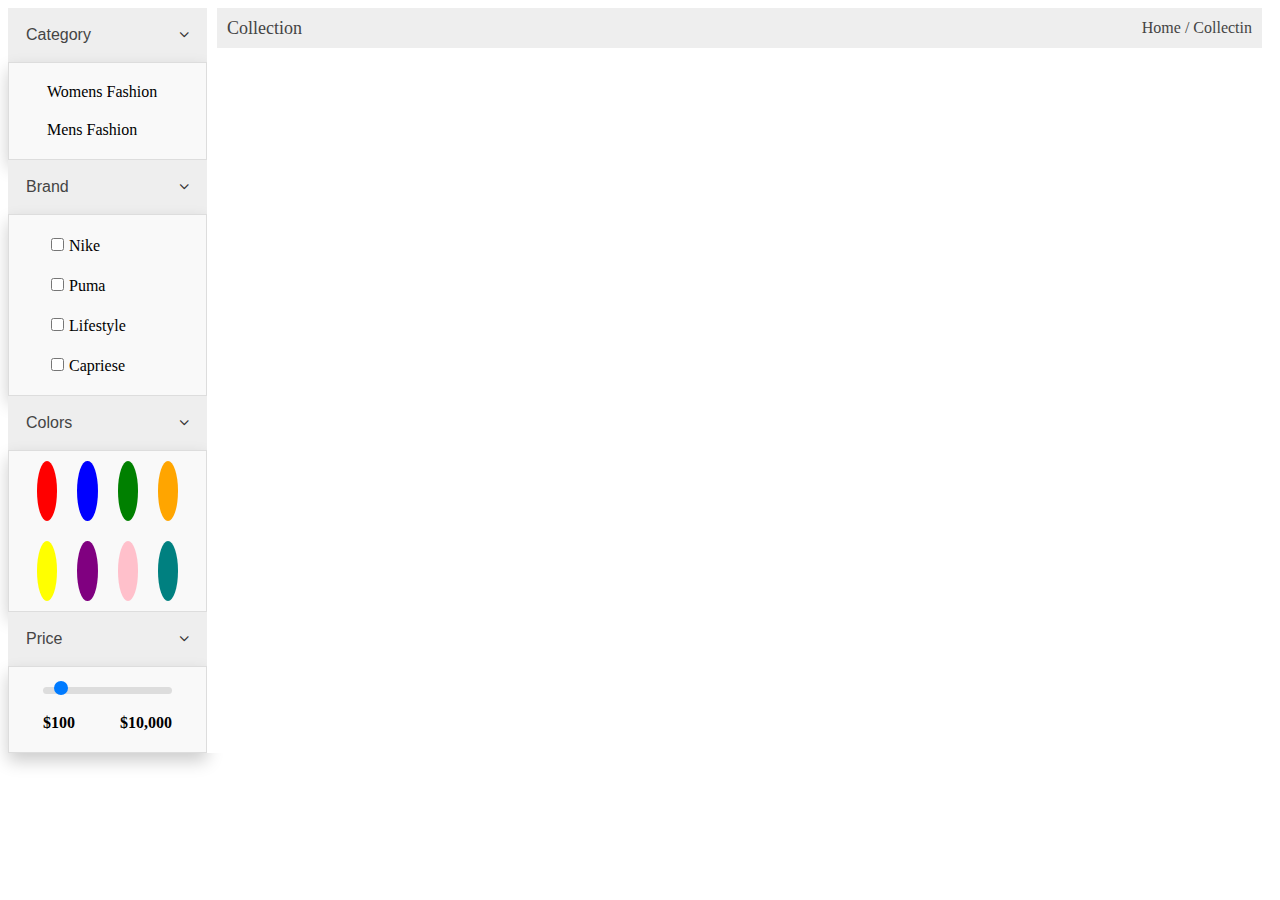
<file: collapse/index.html>
<!DOCTYPE html>
<html lang="en">

<head>
  <meta charset="UTF-8">
  <meta http-equiv="X-UA-Compatible" content="IE=edge">
  <meta name="viewport" content="width=device-width, initial-scale=1.0">
  <title>collapse</title>
  <link rel="stylesheet" href="./style.css">
  <link rel="stylesheet" href="https://cdnjs.cloudflare.com/ajax/libs/font-awesome/4.7.0/css/font-awesome.min.css">
</head>

<body>
  <div class="container">
    <div class="sidebar">
      <!-- content for sidebar -->
      <div class="collapse">
        <button type="button" class="collapsible">Category <i class="fa fa-angle-down" aria-hidden="true"></i></button>
        <div class="content">
          <ul class="content-list">
            <li class="content-item">Womens Fashion</li>
            <li class="content-item">Mens Fashion</li>
          </ul>
        </div>
      </div>
      <div class="collapse">
        <button type="button" class="collapsible">Brand <i class="fa fa-angle-down" aria-hidden="true"></i></button>
        <div class="content">
          <ul class="content-list">
            <li class="content-item"><input type="checkbox" name="" id="">Nike</li>
            <li class="content-item"><input type="checkbox" name="" id="">Puma</li>
            <li class="content-item"><input type="checkbox" name="" id="">Lifestyle</li>
            <li class="content-item"><input type="checkbox" name="" id="">Capriese</li>
          </ul>
        </div>
      </div>
      <div class="collapse">
        <button type="button" class="collapsible">Colors <i class="fa fa-angle-down" aria-hidden="true"></i></button>
        <div class="content">
          <ul class="circles">
            <li></li>
            <li></li>
            <li></li>
            <li></li>
            <li></li>
            <li></li>
            <li></li>
            <li></li>
          </ul>
        </div>
      </div>

      <div class="collapse">
        <button type="button" class="collapsible">Price <i class="fa fa-angle-down" aria-hidden="true"></i></button>
        <div class="content">
          <div class="price-slider">
            <input type="range" id="priceRange" min="100" max="10000" step="100" value="1000">
            <div class="slider-values">
              <span class="min-price">$100</span>
              <span class="max-price">$10,000</span>
            </div>
          </div>

        </div>
      </div>

    </div>
    <div class="main-content">
      <!-- content for main content -->
      <div class="title-bar">
        <span class="title">Collection</span>
        <div class="subtitle">
          Home / Collectin
        </div>
      </div>

      <section class="product" id="product">
       
      </section>

      <!-- <div id="data-container"></div> -->
      <div id="pagination-container"></div>

      <!-- <div class="pagination">
        <button class="prev" disabled>&laquo;</button>
        <button class="page active">1</button>
        <button class="page">2</button>
        <button class="page">3</button>
        <button class="next">&raquo;</button>
      </div> -->

    </div>
  </div>

</body>
<script src="https://code.jquery.com/jquery-3.6.0.min.js"></script>
<script src="./script.js"></script>

</html>
</file>
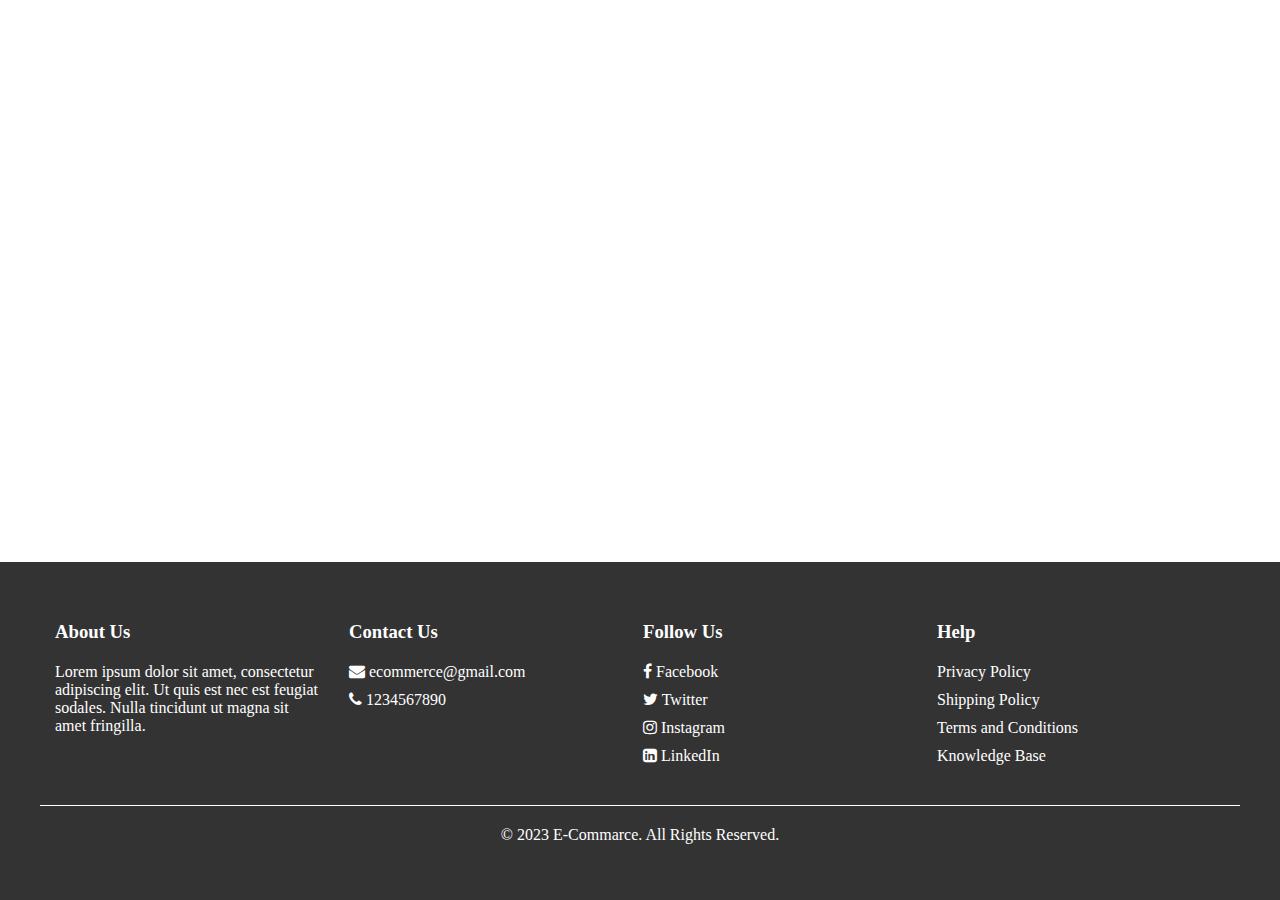
<file: footer/index.html>
<!DOCTYPE html>
<html lang="en">

<head>
    <meta charset="UTF-8">
    <meta http-equiv="X-UA-Compatible" content="IE=edge">
    <meta name="viewport" content="width=device-width, initial-scale=1.0">
    <title>Footer</title>
    <link rel="stylesheet" href="./style.css">
    <link rel="stylesheet" href="https://cdnjs.cloudflare.com/ajax/libs/font-awesome/4.7.0/css/font-awesome.min.css">
</head>

<body>
    <main></main>
    <footer>
        <div class="container">
            <div class="row">
                <div class="col-md-4">
                    <h3>About Us</h3>
                    <p>Lorem ipsum dolor sit amet, consectetur adipiscing elit. Ut quis est nec est feugiat sodales.
                        Nulla tincidunt ut magna sit amet fringilla.</p>
                </div>
                <div class="col-md-4">
                    <h3>Contact Us</h3>
                    <ul>
                        <li><a href="#"><i class="fa fa-envelope" aria-hidden="true"></i> ecommerce@gmail.com</a>
                        </li>
                        <li><a href="#"><i class="fa fa-phone" aria-hidden="true"></i> 1234567890</a></li>
                    </ul>
                </div>
                <div class="col-md-4">
                    <h3>Follow Us</h3>
                    <ul>
                        <li><a href="#"><i class="fa fa-facebook" aria-hidden="true"></i> Facebook</a></li>
                        <li><a href="#"><i class="fa fa-twitter" aria-hidden="true"></i> Twitter</a></li>
                        <li><a href="#"><i class="fa fa-instagram" aria-hidden="true"></i> Instagram</a></li>
                        <li><a href="#"> <i class="fa fa-linkedin-square" aria-hidden="true"> LinkedIn</i></a></li>
                    </ul>
                </div>
                <div class="col-md-4">
                    <h3>Help</h3>
                    <ul>
                        <li><a href="#">Privacy Policy</a></li>
                        <li><a href="#"> Shipping Policy</a></li>
                        <li><a href="#">Terms and Conditions</a></li>
                        <li><a href="#">Knowledge Base</a></li>


                    </ul>
                </div>
            </div>
            <div class="row">
                <div class="col-md-12">
                    <p>&copy; 2023 E-Commarce. All Rights Reserved.</p>
                </div>
            </div>
        </div>
    </footer>
</body>

</html>
</file>
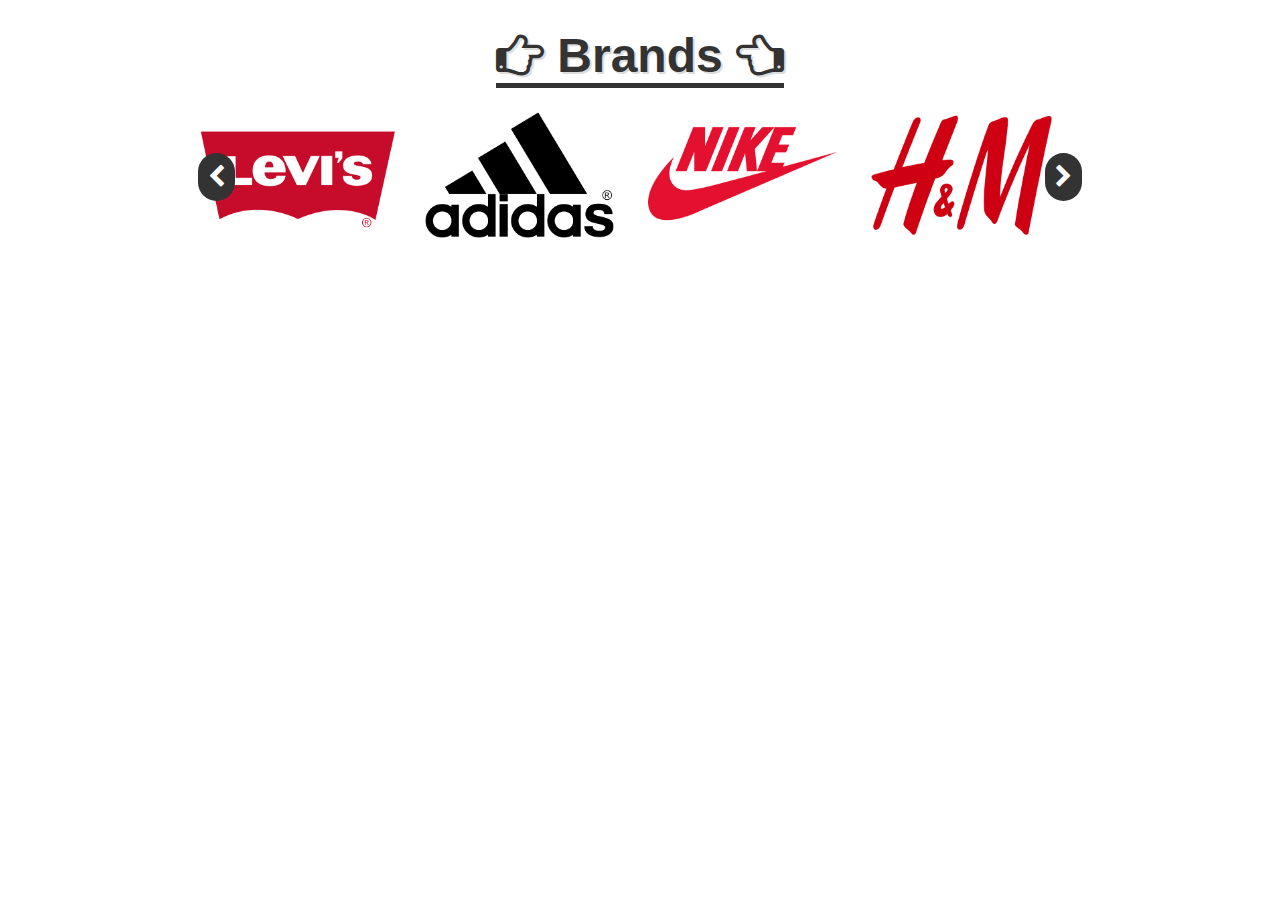
<file: image-slider/index.html>
<!DOCTYPE html>
<html lang="en">

<head>
  <meta charset="UTF-8">
  <meta http-equiv="X-UA-Compatible" content="IE=edge">
  <meta name="viewport" content="width=device-width, initial-scale=1.0">
  <title>Image Slider</title>
  <link rel="stylesheet" href="./style.css">
  <link rel="stylesheet" href="https://cdnjs.cloudflare.com/ajax/libs/font-awesome/4.7.0/css/font-awesome.min.css">
</head>

<body>
  <div class="brand-container">
    <h1 class="heading"><i class="fa fa-hand-o-right" aria-hidden="true"></i> Brands <i class="fa fa-hand-o-left" aria-hidden="true"></i></h1>
    <div class="brand-slider-container">
      <div class="brand-slider">
        <div class="brand-slide">
          <img src="./brand-image/brand_01.png" alt="Brand 1">
        </div>
        <div class="brand-slide">
          <img src="./brand-image/brand_02.png" alt="Brand 2">
        </div>
        <div class="brand-slide">
          <img src="./brand-image/brand_03.png" alt="Brand 3">
        </div>
        <div class="brand-slide">
          <img src="./brand-image/brand_04.png" alt="Brand 4">
        </div>
        <div class="brand-slide">
          <img src="./brand-image/brand_01.png" alt="Brand 5">
        </div>
        <div class="brand-slide">
          <img src="./brand-image/brand_02.png" alt="Brand 6">
        </div>
        <div class="brand-slide">
          <img src="./brand-image/brand_03.png" alt="Brand 7">
        </div>
        <div class="brand-slide">
          <img src="./brand-image/brand_04.png" alt="Brand 8">
        </div>
      </div>
      <button class="prev-btn"><i class="fa fa-chevron-left"></i></button>
      <button class="next-btn"><i class="fa fa-chevron-right"></i></button>
    </div>
  </div>

</body>
<script src="./script.js"></script>

</html>
</file>
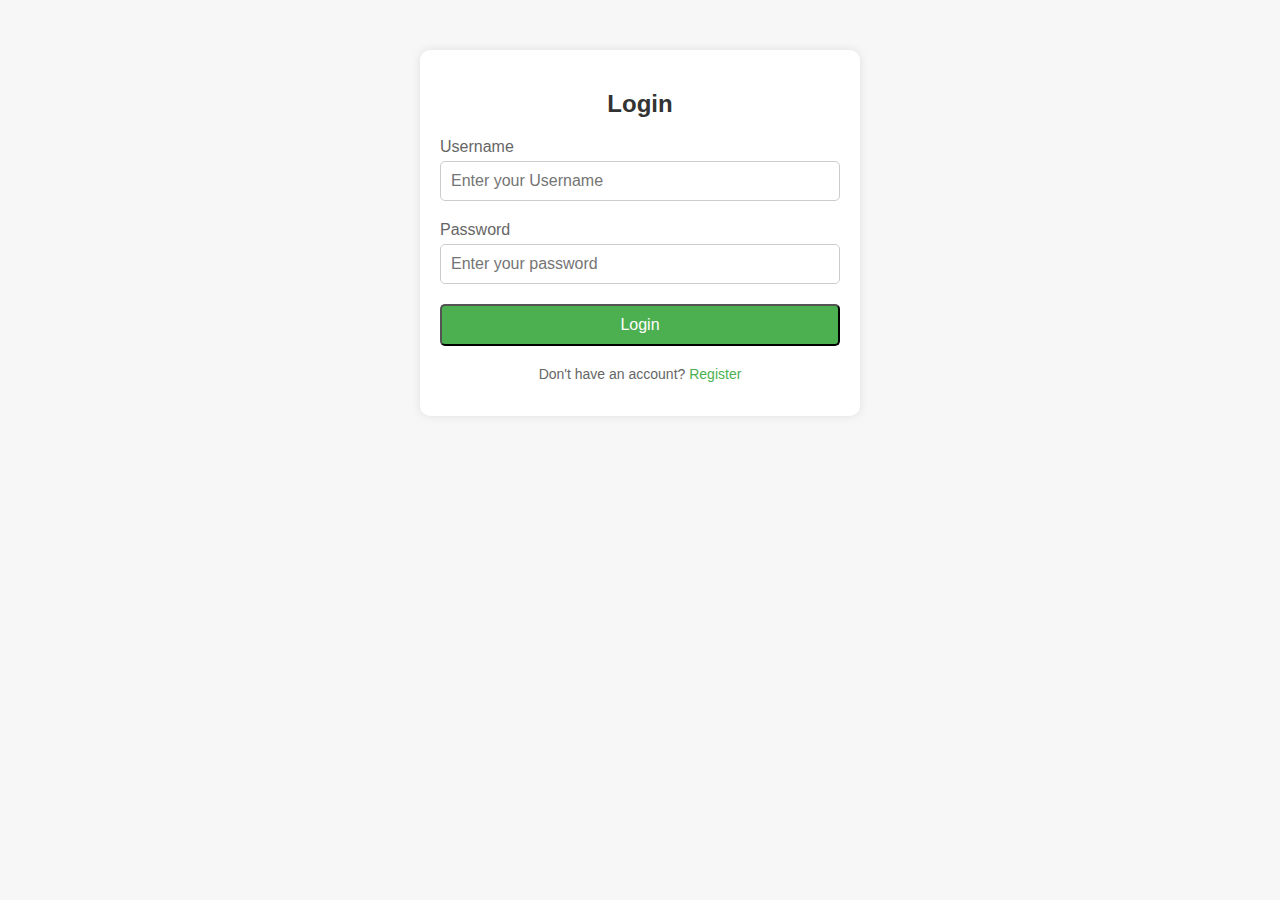
<file: login/index.html>
<!DOCTYPE html>
<html lang="en">

<head>
    <meta charset="UTF-8">
    <meta http-equiv="X-UA-Compatible" content="IE=edge">
    <meta name="viewport" content="width=device-width, initial-scale=1.0">
    <title>Login</title>
    <link rel="stylesheet" href="./style.css">
</head>

<body>
    <div class="container">
        <div class="form-login">
            <div class="form-header">
              <h2>Login</h2>
            </div>
            <form>
              <div class="form-group">
                <label for="username">Username</label>
                <input type="text" id="username" class="username" name="username" placeholder="Enter your Username">
              </div>
              <div class="form-group">
                <label for="password">Password</label>
                <input type="password" id="password" class="password" name="password" placeholder="Enter your password">
              </div>
              <div class="form-group">
                <button type="submit">Login</button>
              </div>
            </form>
            <div class="form-footer">
              <p>Don't have an account? <a href="#" class="register-link">Register</a></p>
            </div>
          </div>
          
          <div class="form-registration">
            <div class="form-header">
              <h2>Register</h2>
            </div>
            <form>
              <div class="form-group">
                <label for="name">Name</label>
                <input type="text" id="name" name="name" placeholder="Enter your name">
              </div>
              <div class="form-group">
                <label for="email">Email</label>
                <input type="text" id="email" name="email" placeholder="Enter your email">
              </div>
              <div class="form-group">
                <label for="password">Password</label>
                <input type="password" id="password" name="password" placeholder="Enter your password">
              </div>
              <div class="form-group">
                <button type="submit">Register</button>
              </div>
            </form>
            <div class="form-footer">
              <p>Already have an account? <a href="#" class="login-link">Login</a></p>
            </div>
          </div>
    </div>
    
</body>
<script src="./script.js"></script>

</html>
</file>
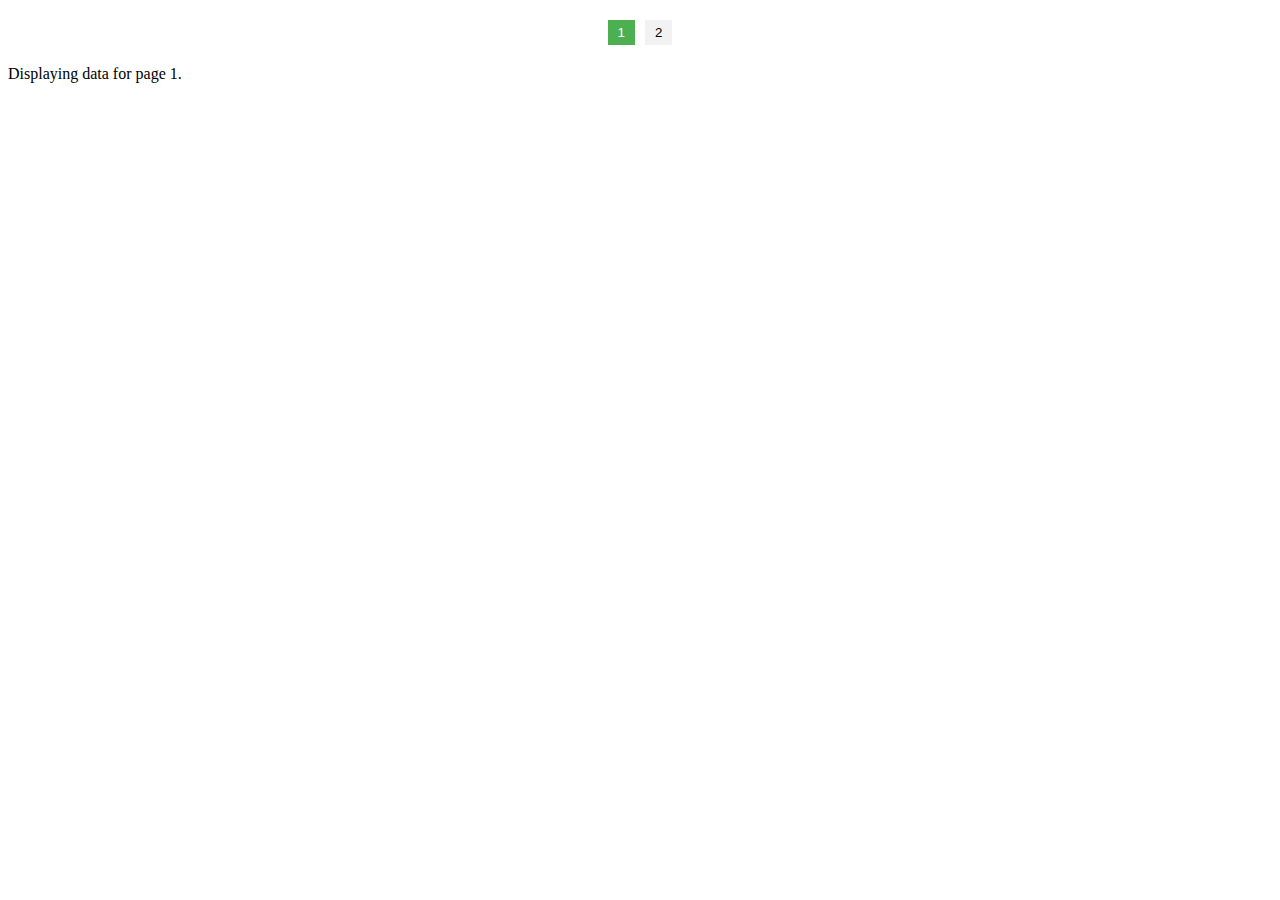
<file: Pagination/index.html>
<!DOCTYPE html>
<html lang="en">

<head>
    <meta charset="UTF-8">
    <meta http-equiv="X-UA-Compatible" content="IE=edge">
    <meta name="viewport" content="width=device-width, initial-scale=1.0">
    <title>Pagination</title>
    <link rel="stylesheet" href="./style.css">
</head>

<body>
    <div id="pagination"></div>
    <div id="data"></div>

</body>
<script src="./script.js"></script>
</html>
</file>
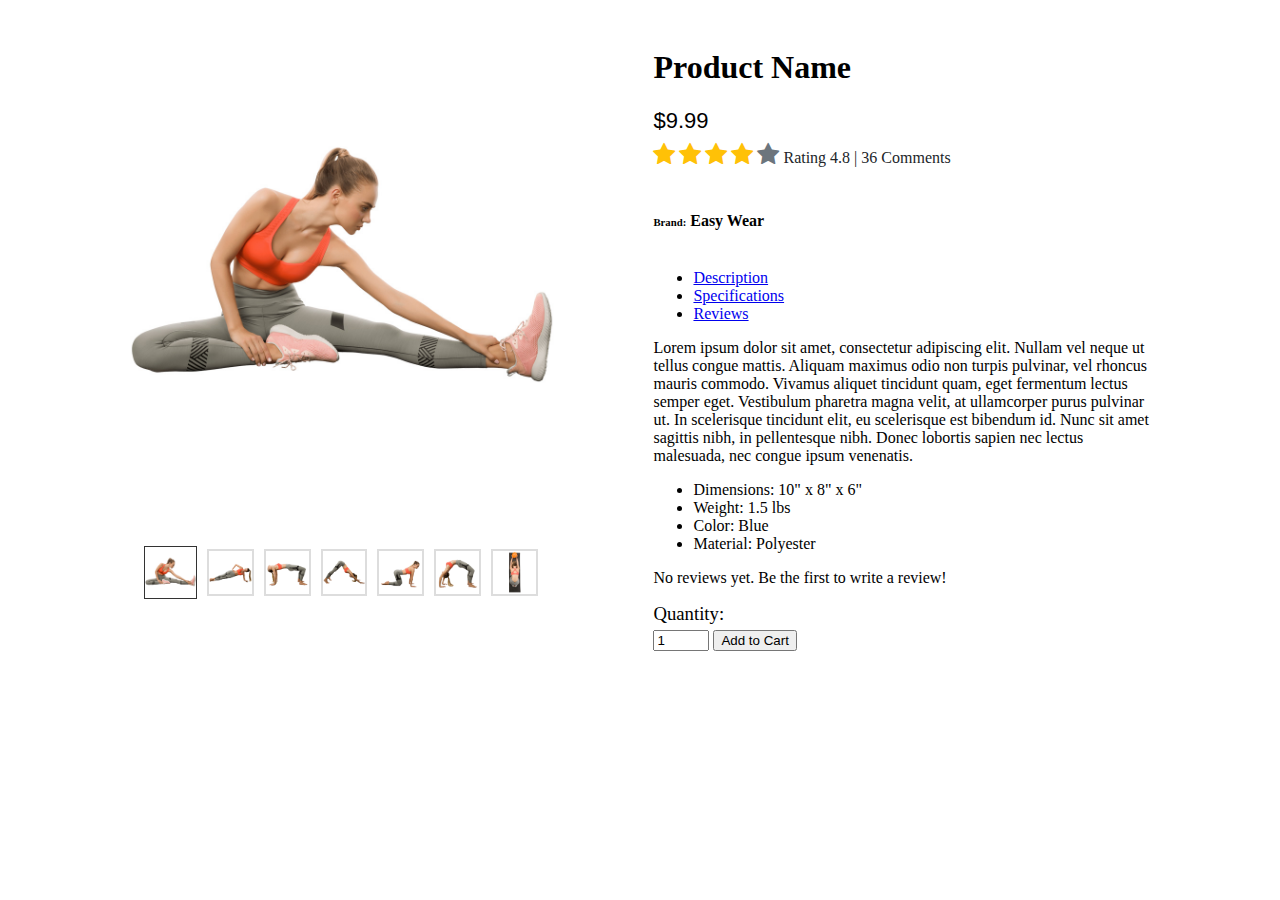
<file: product-details/index.html>
<!DOCTYPE html>
<html lang="en">
<head>
    <meta charset="UTF-8">
    <meta http-equiv="X-UA-Compatible" content="IE=edge">
    <meta name="viewport" content="width=device-width, initial-scale=1.0">
    <title>Product Details</title>
    <link rel="stylesheet" href="./style.css">
    <link rel="stylesheet" href="https://cdnjs.cloudflare.com/ajax/libs/font-awesome/4.7.0/css/font-awesome.min.css">
</head>
<body>
    <div class="product-details">
		<div class="product-gallery">
			<div class="product-image-details">
				<img src="./image/product_single_02.jpg" alt="Product Image">
			</div>
			<div class="thumbnail-images">
                <img src="./image/product_single_02.jpg" alt="Thumbnail Image 1" class="active-img">
				<img src="./image/product_single_03.jpg" alt="Thumbnail Image 2">
				<img src="./image/product_single_04.jpg" alt="Thumbnail Image 3">
				<img src="./image/product_single_05.jpg" alt="Thumbnail Image 4">
                <img src="./image/product_single_06.jpg" alt="Thumbnail Image 5">
				<img src="./image/product_single_07.jpg" alt="Thumbnail Image 6">
				<img src="./image/product_single_01.jpg" alt="Thumbnail Image 7">
			</div>
		</div>
		<div class="product-info">
			<h1>Product Name</h1>
			<div class="product-price">$9.99</div>
            <div class="py-2 product-review">
                <i class="fa fa-star text-warning"></i>
                <i class="fa fa-star text-warning"></i>
                <i class="fa fa-star text-warning"></i>
                <i class="fa fa-star text-warning"></i>
                <i class="fa fa-star text-secondary"></i>
                <span class="list-inline-item text-dark">Rating 4.8 | 36 Comments</span>
            </div>
            <ul class="list-inline">
                <li class="list-inline-item">
                    <h6>Brand:</h6>
                </li>
                <li class="list-inline-item">
                    <p class="text-muted"><strong>Easy Wear</strong></p>
                </li>
            </ul>
			<div class="product-description">
				<ul class="nav-tabs">
					<li class="active"><a href="#description" class="tab-link">Description</a></li>
					<li><a href="#specs" class="tab-link">Specifications</a></li>
					<li><a href="#reviews" class="tab-link">Reviews</a></li>
				</ul>
				<div class="tab-content">
					<div id="description" class="tab active">
						<p>Lorem ipsum dolor sit amet, consectetur adipiscing elit. Nullam vel neque ut tellus congue mattis. Aliquam maximus odio non turpis pulvinar, vel rhoncus mauris commodo. Vivamus aliquet tincidunt quam, eget fermentum lectus semper eget. Vestibulum pharetra magna velit, at ullamcorper purus pulvinar ut. In scelerisque tincidunt elit, eu scelerisque est bibendum id. Nunc sit amet sagittis nibh, in pellentesque nibh. Donec lobortis sapien nec lectus malesuada, nec congue ipsum venenatis.</p>
					</div>
					<div id="specs" class="tab">
						<ul>
							<li>Dimensions: 10" x 8" x 6"</li>
							<li>Weight: 1.5 lbs</li>
							<li>Color: Blue</li>
							<li>Material: Polyester</li>
						</ul>
					</div>
					<div id="reviews" class="tab">
						<p>No reviews yet. Be the first to write a review!</p>
					</div>
				</div>
			</div>
			<form>
				<label for="quantity">Quantity:</label>
				<input type="number" id="quantity" name="quantity" min="1" max="10">
				<button type="submit" class="add-to-cart">Add to Cart</button>
			</form>
		</div>
	</div>
</body>
<script src="./script.js"></script>
</html>
</file>
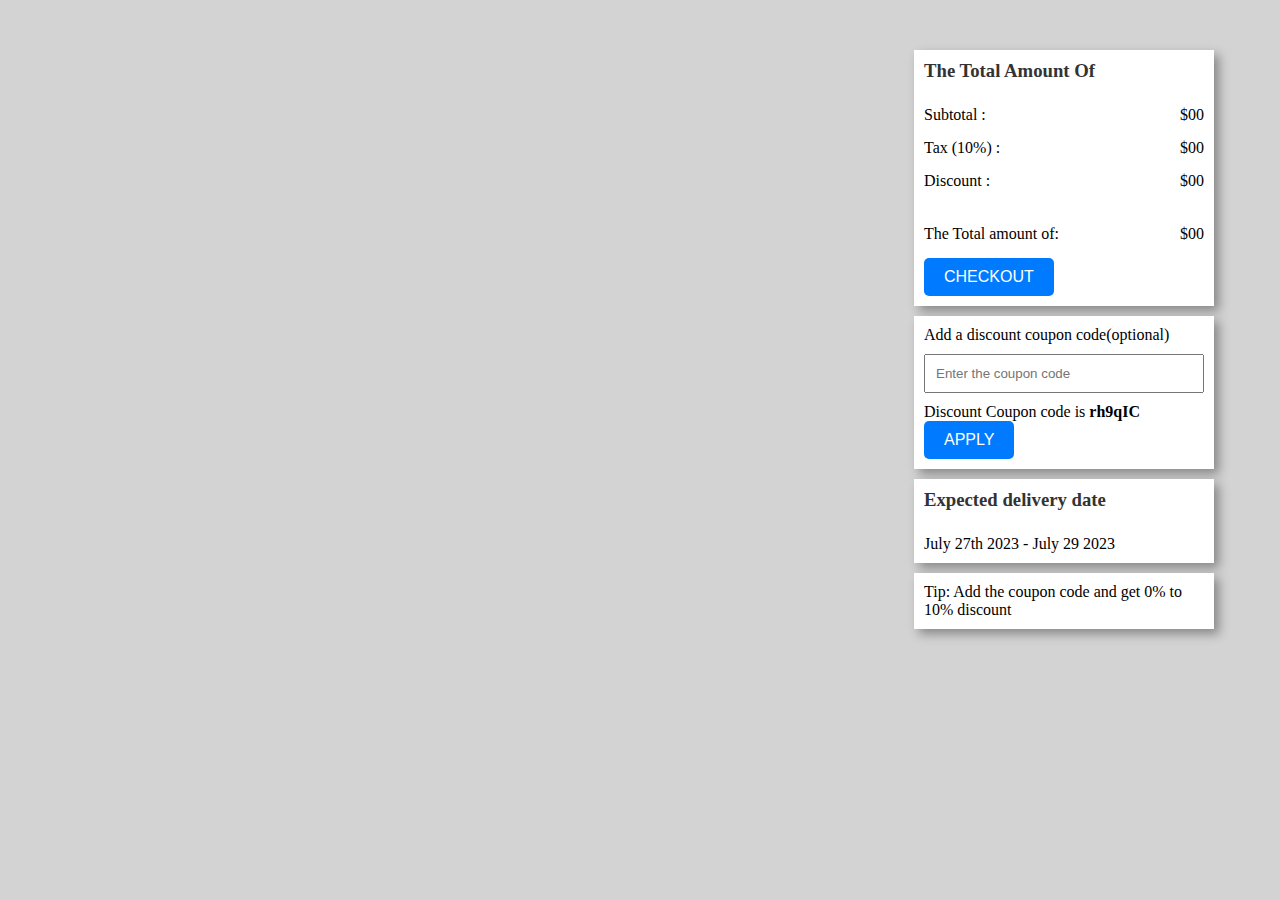
<file: Shopping-card-01/index.html>
<!DOCTYPE html>
<html lang="en">

<head>
    <meta charset="UTF-8">
    <meta http-equiv="X-UA-Compatible" content="IE=edge">
    <meta name="viewport" content="width=device-width, initial-scale=1.0">
    <title>Shopping Cart-01</title>
    <link rel="stylesheet" href="./style.css">
    <link rel="stylesheet" href="https://cdnjs.cloudflare.com/ajax/libs/font-awesome/4.7.0/css/font-awesome.min.css">
</head>

<body>
    <div class="container">
        <div class="alert">
            <div class="alert-message">
                <p></p>
                <i class="fa fa-times alert-close" aria-hidden="true"></i>
            </div>
        </div>
       
        <div class="shopping-cart">
            
            <div class="shopping-cart-right">
                
            </div>

            <div class="shopping-cart-left">
                <div class="shopping-cart-calculation">
                    <h3>The Total Amount Of</h3>
                    <p class="subtotal">Subtotal : <span>$00</span></p>
                    <p class="tax">Tax (10%) : <span>$00</span></p>
                    <p class="discount">Discount <label></label>: <span>$00</span></p>
                    

                    <p class="total">The Total amount of: <span>$00</span></p>

                    <button class="btn-checkout">Checkout</button>
                </div>

                <div class="discount-coupon">
                    <p class="coupon-title">Add a discount coupon code(optional)</p>
                    <input type="text" class="txt-discount-coupon" placeholder="Enter the coupon code"/>
                    <p class="discount-coupon-no">Discount Coupon code is <b>bLYQB6</b></p>
                    <button class="btn-apply">Apply</button>
                </div>

                <div class="delivery-date-info">
                    <h3>Expected delivery date</h3>
                    <p class="delivery-date">July 27th 2023 - July 29 2023</p>
                </div>

                <div>
                    <p class="tip">Tip: Add the coupon code and get 0% to 10% discount</p>
                </div>
            </div>
        </div>
    </div>
</body>
    <script src="./script.js"></script>
</html>
</file>
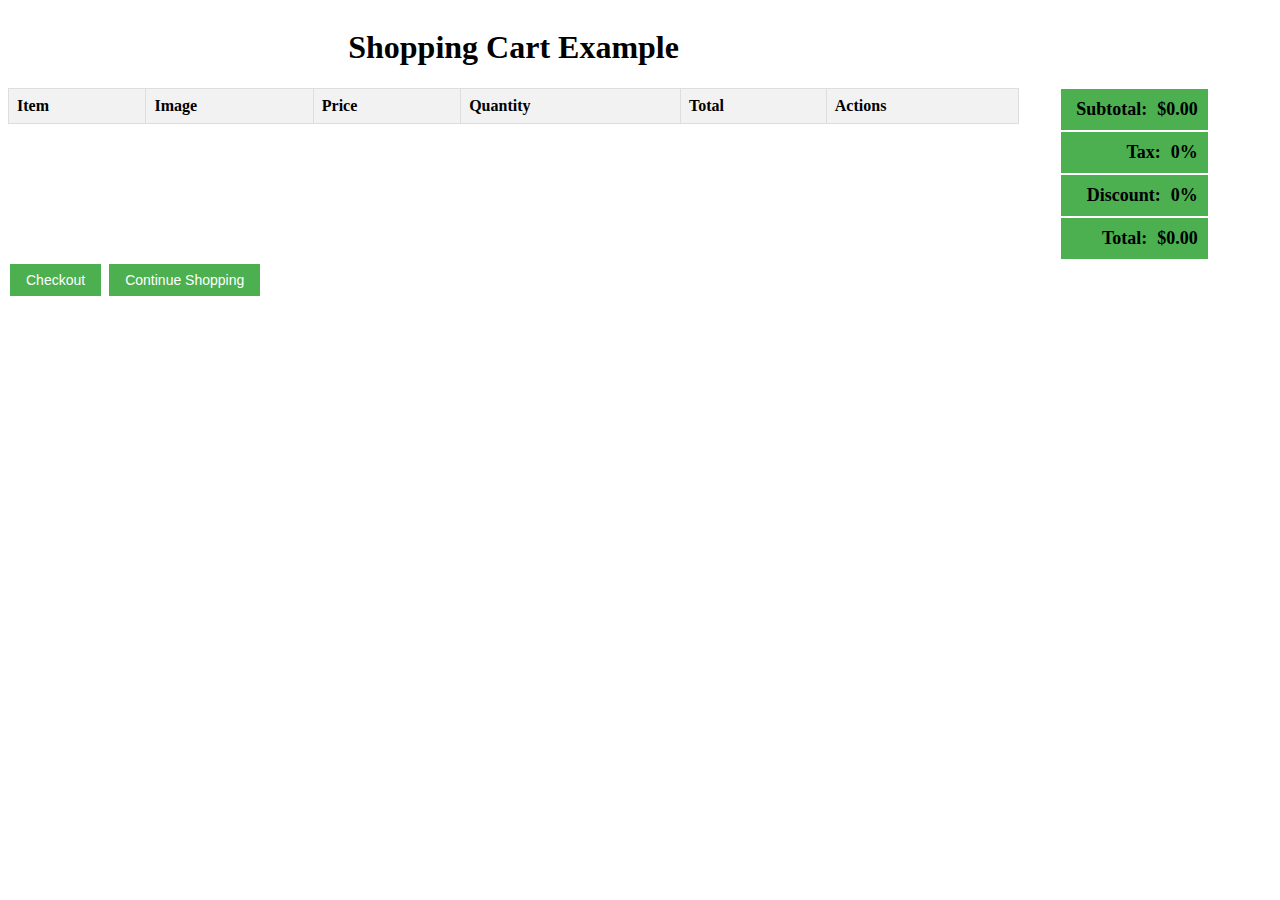
<file: shopping-card/index.html>
<!DOCTYPE html>
<html lang="en">

<head>
  <meta charset="UTF-8">
  <meta http-equiv="X-UA-Compatible" content="IE=edge">
  <meta name="viewport" content="width=device-width, initial-scale=1.0">
  <title>Shopping Card</title>
  <link rel="stylesheet" href="./style.css">
</head>

<body>
 
  <div class="shoping-card">
    
    <div class="item-table">
     <h1>Shopping Cart Example</h1>
      <table id="cart-table">
        <thead>
          <tr>
            <th>Item</th>
            <th>Image</th>
            <th>Price</th>
            <th>Quantity</th>
            <th>Total</th>
            <th>Actions</th>
          </tr>
        </thead>
        <tbody>
          <!-- Cart items will be added here dynamically using JavaScript -->
        </tbody>
      </table>
    </div>
    <div class="calcultion">
      <div id="totals">
       
        <div class="subtotal"><span>Subtotal:</span> $0.00</div>
        <div class="tax"><span>Tax:</span> 0%</div>
        <div class="discount"><span>Discount:</span> 0%</div>
        <div class="total_amount"><span>Total:</span> $0.00</div>
      </div>
    </div>
  </div>


  <button id="checkout">Checkout</button>
  <button id="continue">Continue Shopping</button>

</body>
<script src="https://code.jquery.com/jquery-3.6.0.min.js"></script>
<script src="./script.js"></script>

</html>
</file>
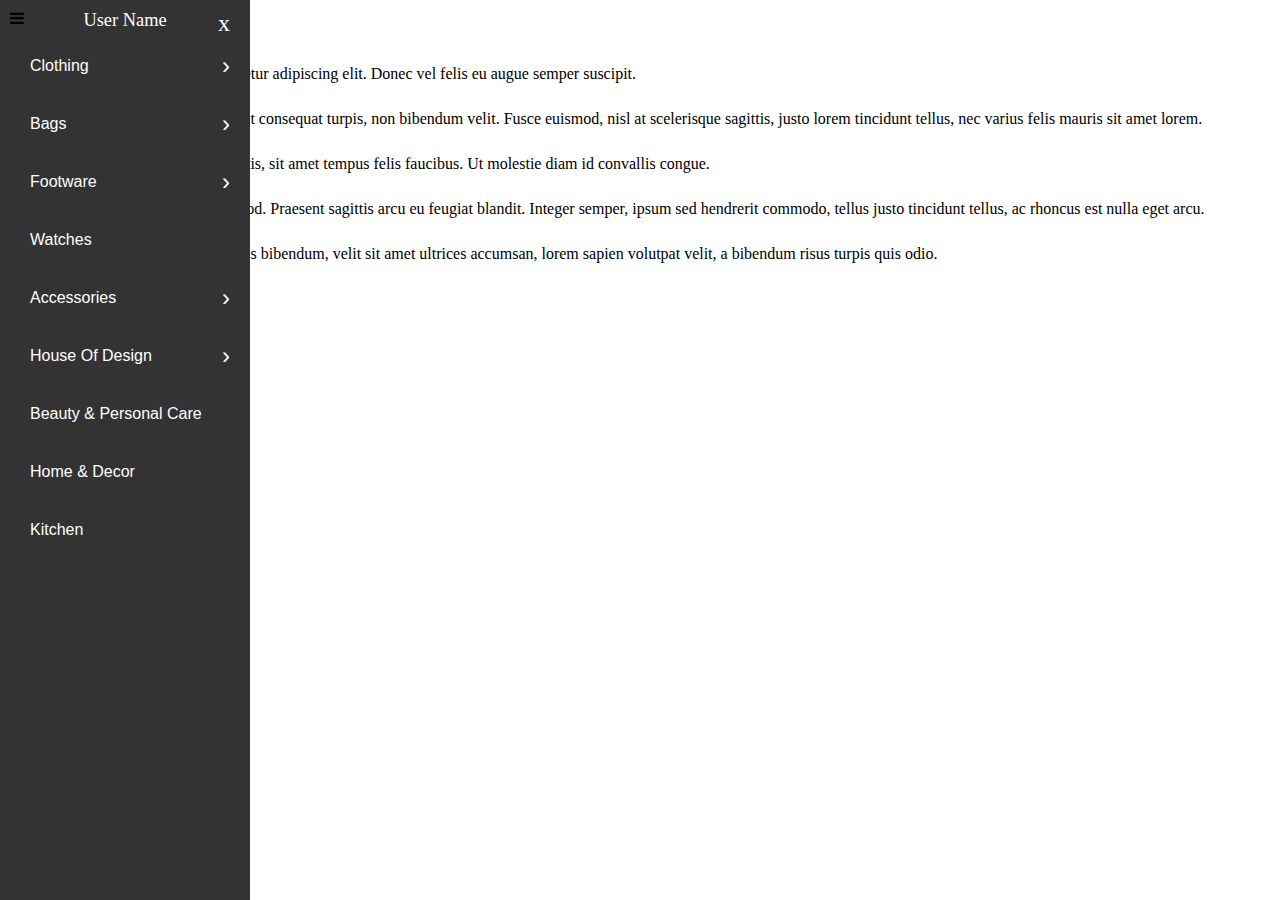
<file: side-navbar/index.html>
<!DOCTYPE html>
<html lang="en">

<head>
    <meta charset="UTF-8">
    <meta http-equiv="X-UA-Compatible" content="IE=edge">
    <meta name="viewport" content="width=device-width, initial-scale=1.0">
    <title>sidebar</title>
    <link rel="stylesheet" href="./style.css">
    <link rel="stylesheet" href="https://cdnjs.cloudflare.com/ajax/libs/font-awesome/4.7.0/css/font-awesome.min.css">
</head>

<body>
    
    
    <nav id="sidebar" class="sidebar">
        <ul class="side-navbar" id="side-navbar">
            <p class="user-name"><a href="#">User Name </a><span id="side-navbar-icon" class="btn-close">x</span></p>
            <li class="side-navbar-dropdown side-navbar-item">
                <a class="side-navbar-link" href="#">Clothing <span id="side-navbar-icon">&rsaquo;</span></a>
                <span class="side-navbar-dropdown-content-2">
                    <ul>
                        <li><b>Mens Fashionś</b></li>
                        <li><a href="">Sports Wear</a></li>
                        <li><a href="">Top</a></li>
                        <li><a href="">Bottom</a></li>
                        <li><a href="">Ethic Wear</a></li>
                        <li><a href="">Sports Wear</a></li>
                        <li><a href="">Shirts</a></li>
                        <li><a href="">Bottom</a></li>
                        <li><a href="">Ethic Wear</a></li>
                        <li><a href="">Sports Wear</a></li>
                    </ul>
                    <ul>
                        <li><b>Womens Fashionś</b></li>
                        <li><a href="">Sports Wear</a></li>
                        <li><a href="">Top</a></li>
                        <li><a href="">Bottom</a></li>
                        <li><a href="">Ethic Wear</a></li>
                        <li><a href="">Sports Wear</a></li>
                        <li><a href="">Shirts</a></li>
                        <li><a href="">Bottom</a></li>
                        <li><a href="">Ethic Wear</a></li>
                        <li><a href="">Sports Wear</a></li>
                    </ul>
                </span>
                <!-- <ul>
                    <li class="side-navbar-item"><a href="#">new file</a></li>
                    <li class="side-navbar-item"><a href="#">open file</a></li>
                    <li class="side-navbar-dropdown-two open-folder side-navbar-item"><a href="#">open folder<span>&rsaquo;</span></a>
                     <ul>
                        <li class="side-navbar-item"><a href="#">link 1</a></li>
                        <li class="side-navbar-item"><a href="#">link 2</a></li>
                        <li class="side-navbar-item"><a href="#">link 3</a></li>
                    </ul> 
                    </li>
                </ul> -->

            </li>
            <li class="side-navbar-dropdown side-navbar-item">
                <a class="side-navbar-link" href="#">Bags <span id="side-navbar-icon">&rsaquo;</span></a>
                <span class="side-navbar-dropdown-content-1">
                    <ul>
                        <li><b>Mens Fashionś</b></li>
                        <li><a href="">Sports Wear</a></li>
                        <li><a href="">Top</a></li>
                        <li><a href="">Bottom</a></li>
                        <li><a href="">Ethic Wear</a></li>
                        <li><a href="">Sports Wear</a></li>
                        <li><a href="">Shirts</a></li>
                        <li><a href="">Bottom</a></li>
                        <li><a href="">Ethic Wear</a></li>
                        <li><a href="">Sports Wear</a></li>
                    </ul>
                </span>
            </li>
            <li class="side-navbar-dropdown side-navbar-item">
                <a class="side-navbar-link" href="#">Footware<span id="side-navbar-icon">&rsaquo;</span></a>
                <span class="side-navbar-dropdown-content-1">
                    <ul>
                        <li><b>Mens Fashionś</b></li>
                        <li><a href="">Sports Wear</a></li>
                        <li><a href="">Top</a></li>
                        <li><a href="">Bottom</a></li>
                        <li><a href="">Ethic Wear</a></li>
                        <li><a href="">Sports Wear</a></li>
                        <li><a href="">Shirts</a></li>
                        <li><a href="">Bottom</a></li>
                        <li><a href="">Ethic Wear</a></li>
                        <li><a href="">Sports Wear</a></li>
                    </ul>
                </span>
            </li>
            <li class="side-navbar-item">
                <a class="side-navbar-link" href="#">Watches</a>
            </li>
            <li class="side-navbar-dropdown side-navbar-item">
                <a href="#" class="side-navbar-link">Accessories<span id="side-navbar-icon">&rsaquo;</span></a>
                <span class="side-navbar-dropdown-content-1">
                    <ul>
                        <li><b>Mens Fashionś</b></li>
                        <li><a href="">Sports Wear</a></li>
                        <li><a href="">Top</a></li>
                        <li><a href="">Bottom</a></li>
                        <li><a href="">Ethic Wear</a></li>
                        <li><a href="">Sports Wear</a></li>
                        <li><a href="">Shirts</a></li>
                    </ul>
                </span>
            </li>
            <li class="side-navbar-item side-navbar-dropdown">
                <a href="#" class="side-navbar-link">House of Design <span id="side-navbar-icon">&rsaquo;</span></a>
                <span class="side-navbar-dropdown-content-1">
                    <ul>
                        <li><b>Mens Fashionś</b></li>
                        <li><a href="">Sports Wear</a></li>
                        <li><a href="">Top</a></li>
                        <li><a href="">Bottom</a></li>
                        <li><a href="">Ethic Wear</a></li>
                        <li><a href="">Sports Wear</a></li>
                    </ul>
                </span>
            </li>
            <li class="side-navbar-item">
                <a href="#" class="side-navbar-link">Beauty & Personal Care</a>
            </li>
            <li class="side-navbar-item">
                <a href="#" class="side-navbar-link">Home & Decor</a>
            </li>
            <li class="side-navbar-item">
                <a href="#" class="side-navbar-link">Kitchen</a>
            </li>
        </ul>
    </nav>
    <div class="main" id="main">
        <span id="btn-open">
            <i class="fa fa-bars" aria-hidden="true"></i>
        </span>
        <div class="main-content">
            <div id="section1">
                <h2>Section 1</h2>
                <p>Lorem ipsum dolor sit amet, consectetur adipiscing elit. Donec vel felis eu augue semper suscipit.</p>
            </div>
            <div id="section2">
                <h2>Section 2</h2>
                <p>Aliquam erat volutpat. Pellentesque et consequat turpis, non bibendum velit. Fusce euismod, nisl at scelerisque sagittis, justo lorem tincidunt tellus, nec varius felis mauris sit amet lorem.</p>
            </div>
            <div id="section3">
                <h2>Section 3</h2>
                <p>Maecenas blandit odio at lorem sagittis, sit amet tempus felis faucibus. Ut molestie diam id convallis congue.</p>
            </div>
            <div id="section4">
                <h2>Section 4</h2>
                <p>Vivamus in nulla a orci ornare euismod. Praesent sagittis arcu eu feugiat blandit. Integer semper, ipsum sed hendrerit commodo, tellus justo tincidunt tellus, ac rhoncus est nulla eget arcu.</p>
            </div>
            <div id="section5">
                <h2>Section 5</h2>
                <p>Suspendisse non dignissim nulla. Duis bibendum, velit sit amet ultrices accumsan, lorem sapien volutpat velit, a bibendum risus turpis quis odio.</p>
            </div>
        </div>
    
    </div>
</body>
<script src="./script.js"></script>
</html>
</file>
<file: collapse/style.css>
.container {
  display: flex;
  flex-direction: row;
  height: 100%;
}

.sidebar {
  width: 16%;
  background-color: #f1f1f1;
}

.main-content {
  width: 84%;
  background-color: #fff;
  padding: 0px 10px;
}

@media screen and (max-width: 768px) {
  .container {
    flex-direction: column;
  }

  .sidebar {
    width: 100%;
  }

  .main-content {
    width: 100%;
  }
}

/* Style the button that toggles the collapsible content */
.collapsible {
  background-color: #eee;
  color: #444;
  cursor: pointer;
  padding: 18px;
  width: 100%;
  border: none;
  text-align: left;
  outline: none;
  font-size: 16px;
  transition: background-color 0.3s;
  display: flex;
  justify-content: space-between;
}


.collapsible:hover {
  background-color: #ccc;
}

.content {
  display: block;
  padding: 0 18px;
  overflow: hidden;
  transition: max-height 0.2s ease-out;
  background-color: #f9f9f9;
  border: 1px solid #ddd;
  box-shadow: 0px 8px 16px 0px rgba(0, 0, 0, 0.2);
}

.content .content-list{
  list-style: none;
  padding: 0;
  margin: 0;
}

.content .content-list .content-item{
  margin: 20px;
}

.fa {
  font-size: 24px;
  color: #333;
  transition: transform 0.3s ease-in-out;
}

.fa-angle-down.rotate {
  transform: rotate(180deg);
}

.content .content-list .content-item input[type="checkbox"] {
  margin-right: 5px;
}


.collapsible.active+.content {
  max-height: 500px;
  /* adjust as necessary */
}

.collapsible.active {
  background-color: #ccc;
  border-bottom: 1px solid white;
}

.circles {
  list-style: none;
  margin: 0;
  padding: 0;
  display: flex;
  justify-content: center;
  align-items: center;
  flex-wrap: wrap;
}

.circles li {
  width: 60px;
  height: 60px;
  border-radius: 50%;
  margin: 10px;
}

.circles li:nth-child(1) {
  background-color: red;
}

.circles li:nth-child(2) {
  background-color: blue;
}

.circles li:nth-child(3) {
  background-color: green;
}

.circles li:nth-child(4) {
  background-color: orange;
}

.circles li:nth-child(5) {
  background-color: yellow;
}

.circles li:nth-child(6) {
  background-color: purple;
}

.circles li:nth-child(7) {
  background-color: pink;
}

.circles li:nth-child(8) {
  background-color: teal;
}

@media (max-width: 768px) {
  .circles li {
    width: 40px;
    height: 40px;
  }
}

@media (min-width: 769px) {
  .circles li {
    flex-basis: calc(25% - 20px);
  }
}

.price-slider {
  width: 80%;
  margin: 0 auto;
}

#priceRange {
  width: 100%;
  height: 7px;
  -webkit-appearance: none;
  appearance: none;
  background-color: #ddd;
  outline: none;
  border-radius: 10px;
  margin: 20px 0;
}

#priceRange::-webkit-slider-thumb {
  -webkit-appearance: none;
  appearance: none;
  width: 14px;
  height: 14px;
  background-color: #007bff;
  border-radius: 50%;
  cursor: pointer;
  margin-top: -4.5px;
}

#priceRange::-moz-range-thumb {
  width: 14px;
  height: 14px;
  background-color: #007bff;
  border-radius: 50%;
  cursor: pointer;
  margin-top: -4.5px;
}

.slider-values {
  display: flex;
  justify-content: space-between;
  margin-bottom: 20px;
}

.min-price,
.max-price {
  font-weight: bold;
}
.title-bar {
  background-color: #eee;
  color: #444;
  display: flex;
  align-items: center;
  justify-content: space-between;
  height: 40px;
  padding: 0 10px;
}

.title {
  font-size: 18px;
}

.subtitle {
  display: flex;
  align-items: center;
  justify-content: flex-end;
}

 .product {
  display: flex;
  flex-direction: row;
  justify-content: center;
  flex-wrap: wrap;
}

.product-card {
  background-color: #fff;
  border: 1px solid #ddd;
  border-radius: 5px;
  box-shadow: 0 0 5px #ddd;
  display: flex;
  flex-direction: column;
  justify-content: space-between;
  margin: 10px;
  padding: 10px;
  max-width: 300px;
}

.product-image {
  flex: 1;
}

.product-image img {
  width: 200px;
  height: 200px;
  object-fit: cover;
}

.product-details-info {
  flex: 1;
  text-align: center;
}

.product-details-info h3 {
  font-size: 24px;
  margin: 10px 0;
}

.product-info p {
  font-size: 16px;
  margin: 10px 0;
}

.price {
  font-size: 18px;
  font-weight: bold;
  margin: 10px 0;
}

.add-to-cart,
.add-to-favorite,
.view-product {
  background-color: transparent;
  border: none;
  border-radius: 5px;
  color: #333;
  cursor: pointer;
  font-size: 16px;
  padding: 10px;
  margin-top: 10px;
  border: 1px solid;
}

@media only screen and (min-width: 768px) {
  .product-card {
      flex-direction: column;
      max-width: 23%;
      justify-content: center;
      align-items: center;
  }

  .product-image {
      flex: 1;
      margin-right: 10px;
  }

  .product-info {
      flex: 2;
      text-align: center;
  }

  .add-to-cart {
      width: auto;
  }
}

#pagination-container {
  display: flex;
  justify-content: center;
  margin-top: 20px;
}

#pagination-container a {
  display: inline-block;
  padding: 5px 10px;
  margin-right: 10px;
  border: 1px solid #ccc;
  text-decoration: none;
  color: #333;
}

#pagination-container a.active {
  background-color: #333;
  color: #fff;
}
</file>
<file: footer/style.css>
html, body {
    height: 100%;
    margin: 0;
  }
  
  body {
    display: flex;
    flex-direction: column;
  }
  main {
    flex: 1;
  }
/* footer css */
footer {
    background-color: #333;
    color: #fff;
    padding: 40px 0;
    flex-shrink: 0;
}

.container {
    max-width: 1200px;
    margin: 0 auto;
    padding: 0 15px;
}

.container .row {
    display: flex;
    flex-wrap: wrap;
}

.container .row .col-md-4 {
    width: 100%;
    padding: 0 15px;
    margin-bottom: 30px;
}

@media (min-width: 576px) {
    .container .row .col-md-4 {
        width: 50%;
    }
}

@media (min-width: 768px) {
    .container .row .col-md-4 {
        width: 22%;
    }
}

.container .row .col-md-12 {
    width: 100%;
    padding: 0 15px;
    border-top: 1px solid;
}

.container .row .col-md-12 p {
    margin-top: 20px;
    text-align: center;
}

.container .row .col-md-4 h3 {
    margin-bottom: 20px;
}

.container .row .col-md-4 ul {
    list-style: none;
    margin: 0;
    padding: 0;
}

.container .row .col-md-4 ul li {
    margin-bottom: 10px;
}

.container .row .col-md-4 ul li a {
    color: #fff;
    text-decoration: none;
}
</file>
<file: image-slider/style.css>
.brand-container{
  display: flex;
  flex-direction: column;
  justify-content: center;
  align-items: center;
}

.heading {
  font-family: Arial, sans-serif;
  font-size: 48px;
  font-weight: bold;
  color: #333;
  text-align: center;
  text-shadow: 2px 2px #ddd;
  margin: 20px 0;
 border-bottom: 5px solid #333;
}
.brand-slider-container {
    width: 70%;
    overflow: hidden;
    position: relative;
  }
  
  .brand-slider {
    display: flex;
    transition: transform 0.5s ease-in-out;
  }
  
  .brand-slide {
    flex: 0 0 calc(100% / 4 - 20px);
    margin-right: 20px;
  }
  
  .brand-slide img {
    width: 100%;
    height: auto;
  }
  
  .brand-slider-container .prev-btn,
  .brand-slider-container .next-btn {
    position: absolute;
    top: 50%;
    transform: translateY(-50%);
    background-color: #333;
    border: none;
    outline: none;
    cursor: pointer;
    font-size: 24px;
    color: #fff;
    padding: 10px;
    border-radius: 25px;
  }
  
  .brand-slider-container .prev-btn {
    left: 0;
  }
  
  .brand-slider-container .next-btn {
    right: 0;
  }
  
  @media (max-width: 768px) {
    .brand-slide {
      flex: 0 0 calc(100% / 3 - 20px);
    }
  }
  
  @media (max-width: 576px) {
    .brand-slide {
      flex: 0 0 calc(100% / 2 - 20px);
    }
  }
</file>
<file: login/style.css>
body {
    margin: 0;
    padding: 0;
    font-family: sans-serif;
    background-color: #f7f7f7;
}

.form-registration,
.form-login {
    max-width: 400px;
    margin: 50px auto;
    background-color: #fff;
    padding: 20px;
    border-radius: 10px;
    box-shadow: 0px 0px 10px rgba(0, 0, 0, 0.1);
}

.form-registration {
    display: none;
}

.error{
    border: 1px solid red !important;
}

.form-login {
    display: block;
}

.form-header {
    text-align: center;
    margin-bottom: 20px;
}

.form-header h2 {
    font-size: 24px;
    color: #333;
}

.form-group {
    margin-bottom: 20px;
}

.form-group label {
    display: block;
    font-size: 16px;
    color: #666;
    margin-bottom: 5px;
}

.form-group input {
    width: -webkit-fill-available;
    padding: 10px;
    border: 1px solid #ccc;
    border-radius: 5px;
    font-size: 16px;
}

.form-group button {
    background-color: #4CAF50;
    color: #fff;
    border-radius: 5px;
    padding: 10px;
    font-size: 16px;
    cursor: pointer;
    width: 100%;
}

.form-footer {
    text-align: center;
}

.form-footer p {
    font-size: 14px;
    color: #666;
}

.form-footer a {
    color: #4CAF50;
    text-decoration: none;
}

.form-footer a:hover {
    text-decoration: underline;
}
</file>
<file: Pagination/style.css>
#pagination {
    display: flex;
    justify-content: center;
    margin-top: 20px;
  }
  
  #pagination button {
    margin: 0 5px;
    padding: 5px 10px;
    border: none;
    background-color: #f2f2f2;
    cursor: pointer;
  }
  
  #pagination button.active {
    background-color: #4CAF50;
    color: white;
  }
  
  #data {
    margin-top: 20px;
  }
</file>
<file: product-details/style.css>
:root {
  --color-blue: #0d6efd;
  --color-indigo: #6610f2;
  --color-purple: #6f42c1;
  --color-pink: #d63384;
  --color-red: #dc3545;
  --color-orange: #fd7e14;
  --color-yellow: #ffc107;
  --color-green: #198754;
  --color-teal: #20c997;
  --color-cyan: #0dcaf0;
  --color-white: #fff;
  --color-gray: #6c757d;
  --color-gray-dark: #343a40;
  --color-primary: #0d6efd;
  --color-secondary: #6c757d;
  --color-success: #198754;
  --color-info: #0dcaf0;
  --color-warning: #ffc107;
  --color-danger: #dc3545;
  --color-light: #f8f9fa;
  --color-dark: #212529;
}

.text-warning {
  color: #ffc107;
}

.text-secondary {
  color: #6c757d;
}


.product-details {
  display: flex;
  flex-wrap: wrap;
  justify-content: space-evenly;
  padding: 20px;
}

@media only screen and (min-width: 768px) {
  .product-details{
    display: flex;
    flex-direction: row;
  }
  .product-gallery{
    width: 35%; 
  }
}

/* Product Gallery */
.product-gallery {
  display: flex;
  flex-wrap: wrap;
  justify-content: center;
  align-items: center;
  margin-bottom: 20px;
  /* width: 35%; */
}

.product-image-details img {
  max-width: 100%;
}

.thumbnail-images {
  display: flex;
  flex-wrap: wrap;
  justify-content: center;
  align-items: center;
}

.thumbnail-images img {
  max-width: 10%;
  cursor: pointer;
  margin: 5px;
  border: 2px solid #ddd;
}

.thumbnail-images img.active-img {
  border: 1px solid #333;
  max-width: 12%;
}

.thumbnail-images img:hover {
  border-color: #333;
  max-width: 12%;
}

/* Product Info */
.product-info {
  flex: 1 1 50%;
  max-width: 500px;
}

.product-info .product-name {
  font-family: 'Roboto', sans-serif;
  font-size: 30px !important;
  font-weight: 300;
}

.py-2 {
  padding-top: 0.5rem !important;
  padding-bottom: 0.5rem !important;
}

.product-info .product-price {
  font-family: 'Roboto', sans-serif;
  font-size: 22px !important;
}

.product-info .product-review i {
  font-size: 24px;
}

.list-inline {
  padding-left: 0;
  list-style: none;
}

.list-inline-item {
  display: inline-block;
}

.text-dark {
  color: #212529!important;
}

.product-info .brand-details .brand-title,
.product-info .color-details .color-title,
.product-info .specification-details .specification-title {
  color: var(--color-dark);
  font-size: large;
  font-weight: 600;
  font-size: 1.17rem;
}

.product-info .brand-details .brand-name,
.product-info .color-details .color-name {
  color: var(--color-gray);
  font-size: large;
}

.product-info .specification-details {
  padding: 17px 0px;
}

.product-info .specification-details .specification-name ul {
  list-style-type: none;
  padding-left: 0px;
}

.size-details .size-list {
  display: flex;
  list-style: none;
  padding: 0;
}

.size-details .size-list li {
  padding: 0px 10px;
}

.size-details .size-list li:first-child {
  color: var(--color-dark);
  font-size: large;
  font-weight: 600;
  font-size: 1.17rem;
}

.size-details .size-list li:not(:first-child) {
  border: 1px solid #333;
  margin-right: 5px;
  color: #f1f1f1;
  background: var(--color-orange);
}

.product-info label {
  display: block;
  font-size: 1.17rem;
  margin-bottom: 5px;
}

.product-info .product-quantity input[type="text"] {
  width: 6%;
  padding: 5px;
  text-align: center;
}

.product-info .product-quantity button {
  width: 28px;
  height: 28px;
  background: transparent;
  /* outline: none; */
  border: 1px solid;
}

.product-info .product-buttons {
  margin-top: 10px;
  text-align: center;
}

.product-info .product-buttons button {
  background: transparent;
  border: 1px solid;
  padding: 10px;
  border: 1px solid #333;
  color: #ffffff;
}

.product-info .product-buttons .add-to-cart{
  background: var( --color-success);
}

.product-info .product-buttons .add-to-favorite{
  background-color: var( --color-info);
}

/* .product-info label {
  display: block;
  font-size: 1.2rem;
  margin-bottom: 5px;
}

.product-info input[type="number"] {
  width: 50px;
  margin-right: 5px;
}

.product-info .add-to-cart {
  font-size: 1.2rem;
  background-color: #333;
  color: #fff;
  border: none;
  padding: 10px;
  cursor: pointer;
  margin-top: 10px;
  transition: all 0.3s ease;
}

.product-info .add-to-cart:hover {
  background-color: #555;
}*/

/* Tabbed Content */
/* .nav-tacolor { 
  list-style: none;
  margin: 0;
  padding: 0;
  border-bottom: 2px solid #ddd;
  display: flex;
  justify-content: space-between;
}

.nav-tacolor li {
  margin-right: 20px;
}

.nav-tacolor li a {
  font-size: 1.2rem;
  display: inline-block;
  padding: 10px;
  color: #333;
  text-decoration: none;
  transition: all 0.3s ease;
}

.nav-tacolor li.active a,
.nav-tacolor li a:hover {
  color: #555;
}

.tab-content {
  padding-top: 20px;
}

.tab {
  display: none;
}

.tab.active {
  display: block;
} */
</file>
<file: Shopping-card-01/style.css>
* {
    padding: 0;
    margin: 0;
    box-sizing: border-box;
}

body {
    background-color: #D3D3D3;
}

.container {
    width: 100%;
}

  

.alert {
    display: none;
    justify-content: center;
    align-items: center;
}

.alert .alert-message {
    width: 30%;
    background: #198754;
    padding: 20px 10px;
    display: flex;
    justify-content: space-between;
}

.shopping-cart {
    padding: 50px 0px;
    display: flex;
    flex-direction: row;
    justify-content: center;
}

.shopping-cart .shopping-cart-right {
    width: 50%;
    background: #ffffff;
    padding: 0px 5px;
    height: fit-content;
    box-shadow: 5px 5px 10px #888888, -5px -5px 10px #999999;
}

.shopping-cart .shopping-cart-right .product-length {
    padding: 20px;
}

.shopping-cart .shopping-cart-right .product-details-info {
    padding: 10px;
    background-color: #ffffff;
    display: flex;
    flex-direction: row;

}

.shopping-cart .shopping-cart-right .product-details-info:not(:last-child) {
    border-bottom: 2px solid #a19f9f;
}

.shopping-cart .shopping-cart-right .item-img {
    width: 30%;
    display: flex;
    justify-content: center;
}

.shopping-cart .shopping-cart-right img {
    max-width: 120px;
    max-height: 120px;
}

.shopping-cart .shopping-cart-right .shopping-cart-details {
    width: 100%;
    display: flex;
    flex-direction: column;
    justify-content: space-around;
}

.shopping-cart .shopping-cart-right .shopping-cart-details .items-counts {
    display: flex;
    flex-direction: row;
    justify-content: flex-start;
}

.shopping-cart .shopping-cart-right .shopping-cart-details .items-counts .btn-plus {
    border-right: none;
}

.shopping-cart .shopping-cart-right .shopping-cart-details .items-counts .btn-mins {
    border-left: none;
}

.shopping-cart .shopping-cart-right .shopping-cart-details .items-counts button {
    background: transparent;
    outline: none;
    padding: 3px;
    border: 1px solid;
}

.shopping-cart .shopping-cart-right .shopping-cart-details .items-counts input[type=text] {
    width: 26px;
    border: 1px solid;
    text-align: center;
}

.shopping-cart .shopping-cart-right .shopping-cart-details .extra-link {
    display: flex;
    flex-direction: row;
    justify-content: space-between;
    align-items: center;
}

.shopping-cart .shopping-cart-right .shopping-cart-details .extra-link a {
    text-decoration: none;
    color: #333;
}

.shopping-cart .shopping-cart-right .shopping-cart-details .extra-link a i {
    padding-right: 10px;
}

.shopping-cart .shopping-cart-left {
    width: 25%;
    margin-left: 7px;
}

.shopping-cart .shopping-cart-left div {
    margin-bottom: 10px;
    box-shadow: 5px 5px 10px #888888;
    background: #ffffff;
    padding: 10px;
}

.shopping-cart .shopping-cart-left h3 {
    padding-bottom: 24px;
    color: #333;
}

.shopping-cart .shopping-cart-left .shopping-cart-calculation p {
    padding-bottom: 15px;
}

.shopping-cart .shopping-cart-left .shopping-cart-calculation p.total {
    padding-top: 15px;
    border-top: 2px solid #a19f9f;
}

.shopping-cart .shopping-cart-left .shopping-cart-calculation p span {
    float: right
}

.shopping-cart .shopping-cart-left .shopping-cart-calculation .btn-checkout,
.shopping-cart .shopping-cart-left .discount-coupon .btn-apply {
    text-transform: uppercase;
    padding: 10px 20px;
    background: #007bff;
    border: none;
    color: #ffffff;
    border-radius: 5px;
    cursor: pointer;
}

.shopping-cart .shopping-cart-left .discount-coupon input[type=text] {
    width: 100%;
    padding: 10px;
    margin: 10px 0;
    outline: none;
}

.shopping-cart .shopping-cart-left div .tip {
    animation: blinker 1s linear infinite;
}

@keyframes blinker {
    50% {
        opacity: 0;
    }
}
/* 
/* Extra Small Devices (Phones) */
@media only screen and (max-width: 576px) {

  .container {
    padding: 0 10px;
  }

  .shopping-cart {
    flex-direction: column;
    align-items: center;
    padding: 30px 0;
  }

  .shopping-cart .shopping-cart-left {
    width: 100%;
    margin-left: 0;
  }

  .shopping-cart .shopping-cart-left .shopping-cart-calculation {
    margin-top: 20px;
  }

  .shopping-cart .shopping-cart-left h3 {
    font-size: 24px;
  }

  .shopping-cart .shopping-cart-right {
    width: 100%;
    margin-top: 20px;
    box-shadow: none;
  }

  .shopping-cart .shopping-cart-right .product-length {
    padding: 10px;
  }

  .shopping-cart .shopping-cart-right .item-img {
    width: 40%;
  }

  .shopping-cart .shopping-cart-right .shopping-cart-details .items-counts {
    margin-top: 10px;
  }

  .shopping-cart .shopping-cart-right .shopping-cart-details .items-counts button {
    padding: 2px;
  }

  .shopping-cart .shopping-cart-left .discount-coupon input[type=text] {
    font-size: 14px;
  }

}

/* Small Devices (Tablets) */
@media only screen and (min-width: 577px) and (max-width: 768px) {

  .shopping-cart .shopping-cart-left .discount-coupon {
    margin-bottom: 20px;
  }

  .shopping-cart .shopping-cart-right .shopping-cart-details .extra-link a i {
    display: none;
  }

}

/* Medium Devices (Desktops, Laptops) */
@media only screen and (min-width: 769px) and (max-width: 992px) {

  .shopping-cart .shopping-cart-left .shopping-cart-calculation .btn-checkout,
  .shopping-cart .shopping-cart-left .discount-coupon .btn-apply {
    font-size: 14px;
    padding: 8px 16px;
  }

}

/* Large Devices (Desktops, Laptops) */
@media only screen and (min-width: 993px) {

  .container {
    max-width: 1200px;
    margin: 0 auto;
  }

  .shopping-cart {
    padding: 50px 0;
  }

  .shopping-cart .shopping-cart-left {
    width: 25%;
    margin-left: 7px;
  }

  .shopping-cart .shopping-cart-right {
    width: 68%;
    margin-left: 25px;
    box-shadow: 5px 5px 10px #888888, -5px -5px 10px #999999;
  }

  .shopping-cart .shopping-cart-left .shopping-cart-calculation p.total {
    padding-top: 20px;
    border-top: none;
  }

  .shopping-cart .shopping-cart-left .shopping-cart-calculation .btn-checkout,
  .shopping-cart .shopping-cart-left .discount-coupon .btn-apply {
    font-size: 16px;
  }

}
</file>
<file: shopping-card/style.css>
/* Styles for the cart table */
.shoping-card {
    width: 100%;
    display: flex;
    flex-direction: column;
}

.item-table{
    width: 100%;
    overflow-x: scroll;
}

.item-table h1{
    text-align: center;
 }

table {
    border-collapse: collapse;
    margin-bottom: 20px;
    width: 100%;
}

th,
td {
    border: 1px solid #ddd;
    padding: 8px;
    text-align: left;
}

th {
    background-color: #f2f2f2;
}

td .product-image {
    width: 50px;
}

td.quantity {
    text-align: center;
}

td.price_per_quantity {
    text-align: right;
}

td.quantity input[type=text] {
    text-align: center;
    width: 25px;
    height: 25px;
    border-radius: 4px;
}

td.item_total_price {
    text-align: right;
}

td.total {
    font-weight: bold;
}

td.actions {
    text-align: center;
}

div#totals div {
    width: 100%;
    display: flex;
    flex-direction: row;
    justify-content: end;
}

button {
    background-color: #4CAF50;
    border: none;
    color: white;
    padding: 8px 16px;
    text-align: center;
    text-decoration: none;
    display: inline-block;
    font-size: 14px;
    margin: 4px 2px;
    cursor: pointer;
}

button:hover {
    background-color: #3e8e41;
}

/* Styles for the totals section */
#totals {
    display: flex;
    flex-direction: column;
    justify-content: flex-end;
    align-items: end;
}

#totals div {

    padding: 10px;
    background: #4CAF50;
    margin: 1px;
    font-size: 18px;
    font-weight: bold;
}

#totals span {
    margin-right: 10px;
}

/* Media queries for responsive design */
@media only screen and (min-width: 600px) {
  .shoping-card {
    flex-direction: row;
  }
  
  .item-table{
    width: 70%;
    margin-right: 5%;
    overflow-x: auto;
  }
  
  .calcultion {
    width: 25%;
    padding-top: 80px;
  }
}

@media only screen and (min-width: 900px) {
  .item-table{
    width: 80%;
  }
  
  .calcultion {
    padding-top: 80px;
    width: 10%;
  }
}
</file>
<file: side-navbar/style.css>
* {
    margin: 0;
    padding: 0;
    box-sizing: border-box;
}

html,
body {
    height: 100%;
}

#btn-open {
    display: inline-block;
    position: relative;
    cursor: pointer;
    padding: 10px;
}

.main-content {
    padding: 0 10px;
}

.sidebar {
    width: 250px;
    position: absolute;
    top: 0;
    bottom: 0;
    background-color: #333;
    display: block;
    /* border-radius: 10px; */
    box-shadow: 5px 7px 10px tgba(0, 0, 0, .5);
}

.sidebar .user-name {
    padding: 10px 30px;
    color: #fff;
    display: flex;
    justify-content: center;
    align-content: center;
}

.sidebar .user-name a {
    text-decoration: none;
    color: #fff;
    font-size: 1.15em;
}

.sidebar .user-name #side-navbar-icon {
    cursor: pointer;
}

.sidebar .side-navbar {
    position: relative;
    list-style-type: none;
}
.side-navbar .side-navbar-item{
    position: relative;
    color: white;
}

.side-navbar .side-navbar-item:not(:last-child) {
    margin-bottom: .5rem;
}


.side-navbar .side-navbar-item::before {
    content: "";
    position: absolute;
    top: 0;
    left: 0;
    height: 100%;
    width: 3px;
    background-color:#eb2f64;;
    transform: scaleY(0);
    /* transform-origin: bottom; */
    transition: transform .2s,
        width .4s cubic-bezier(1, 0, 0, 1) .2s;
}

.side-navbar .side-navbar-item:hover::before,
.side-navbar .active::before {
    transform: scaleY(1);
    width: 100%;
}
.sidebar .side-navbar li a {
    display: flex;
    align-items: center;
    font-family: arial;
    font-size: 1em;
    text-decoration: none;
    text-transform: capitalize;
    color: #fff !important;
    padding: 10px 30px;
    height: 50px;
    transition: .5s ease;
    position: relative;
}

/* .sidebar .side-navbar li a:hover {
    background-color: #fff;
    color: #333;
    border-radius: 0 30px;
} */
.sidebar .side-navbar .side-navbar-dropdown-content-2{
    width: 350px;
}
.sidebar .side-navbar .side-navbar-dropdown-content-1{
    width: 200px;
}
.sidebar .side-navbar .side-navbar-dropdown-content-2,
.sidebar .side-navbar .side-navbar-dropdown-content-1 {
    position: absolute;
    left: 250px;
    top: 0;
    display: none;
    /* width: 350px; */
    /* list-style-type: none; */
    background-color: #333;
    border-right: 1px solid #fff;
    border: 5px;
    box-shadow: 2px 2px 10p rgba(0, 0, 0.1);
}

.sidebar .side-navbar .side-navbar-dropdown-content-2 ul,
.sidebar .side-navbar .side-navbar-dropdown-content-1 ul{
     list-style-type: none; 
}

.sidebar .side-navbar #side-navbar-icon {
    position: absolute;
    right: 20px;
    font-size: 1.5em;
}

.sidebar .side-navbar .side-navbar-dropdown {
    position: relative;
}

.sidebar .side-navbar .side-navbar-dropdown:hover .side-navbar-dropdown-content-2,
.sidebar .side-navbar .side-navbar-dropdown:hover .side-navbar-dropdown-content-1 {
    display: flex;
    flex-direction: row;
    justify-content: space-between;
}

.sidebar .side-navbar .side-navbar-dropdown-two {
    padding-bottom: 5px;
}

.sidebar .side-navbar .side-navbar-dropdown-two ul {
    position: absolute;
    left: 200px;
    top: 0;
    padding-bottom: 5px;
}

.sidebar .side-navbar .side-navbar-dropdown-two:hover ul {
    display: initial;
}

.sidebar .side-navbar .open-folder ul {
    top: 100px;
}
</file>
